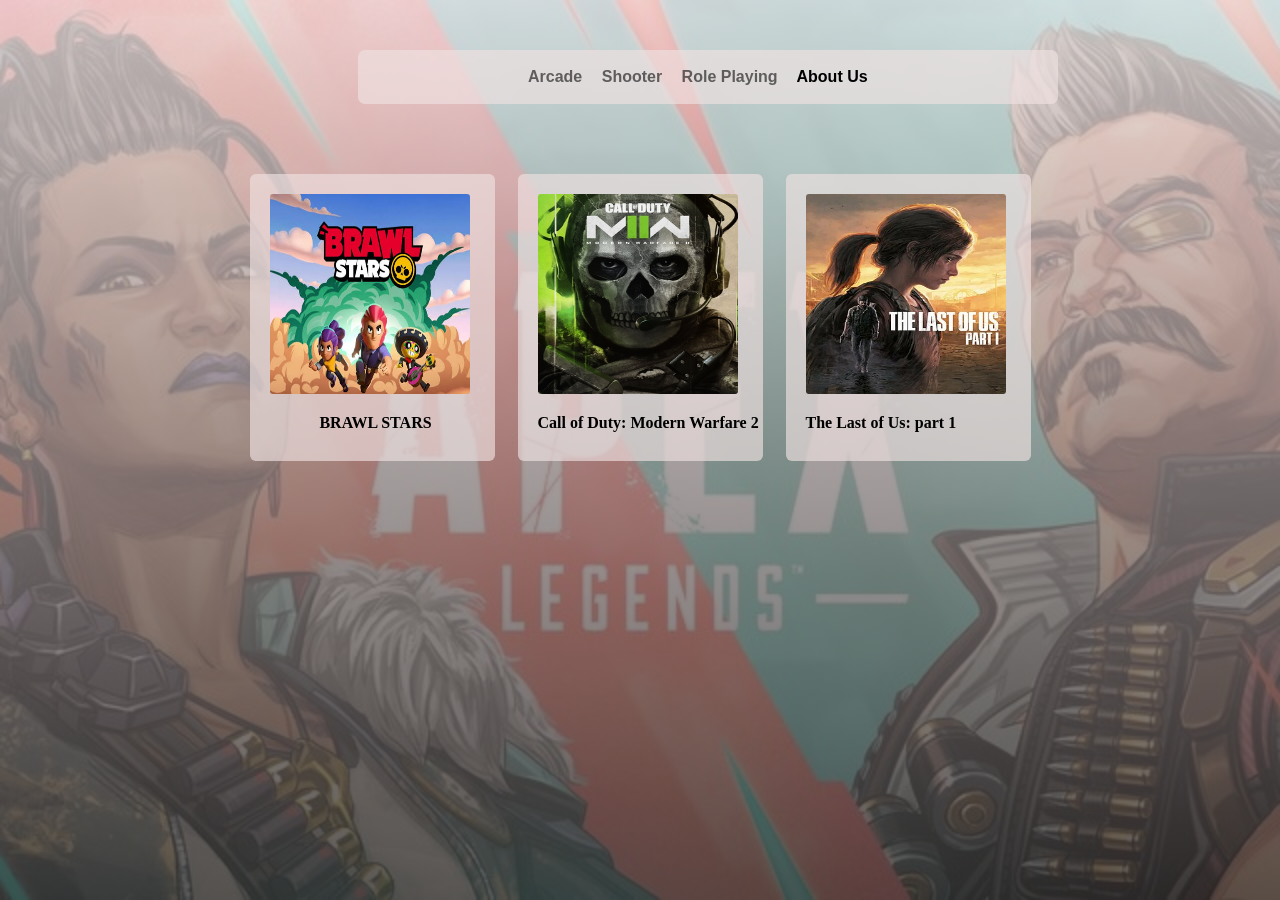
<file: WebDev/GamesSite/index.html>
<!DOCTYPE html>

<html>
    <head>
       <link rel="stylesheet" href="style.css">
    </head>
     
        <body>
            <div class="nav-bar">
                <span class="arcade">Arcade</span> 
                <span class="shooter">Shooter</span>
                <span class="role">Role Playing</span>
                <span class="about">About Us</span>
            </div>

            <div class="gamecards">
                <div class="tablets">
                    <span><img class="tablet-image" src="brawlstars.jpg" alt="brawlstars"> </span>
                    <p class="text">BRAWL STARS</p>
                </div>

                <div class="tablets">
                    <span> <img class="tablet-image" src="MW2.jpg" alt="COD MW2"> </span>
                    <p>Call of Duty: Modern Warfare 2</p>
                </div>

                 <div class="tablets">
                    <span> <img class="tablet-image" src="The_Last_of_Us_Part_I_cover.jpg" alt="Last of us 1"> </span>
                    <p>The Last of Us: part 1</p>
                </div>
                
            </div>  
           
        </body>
</html>
</file>
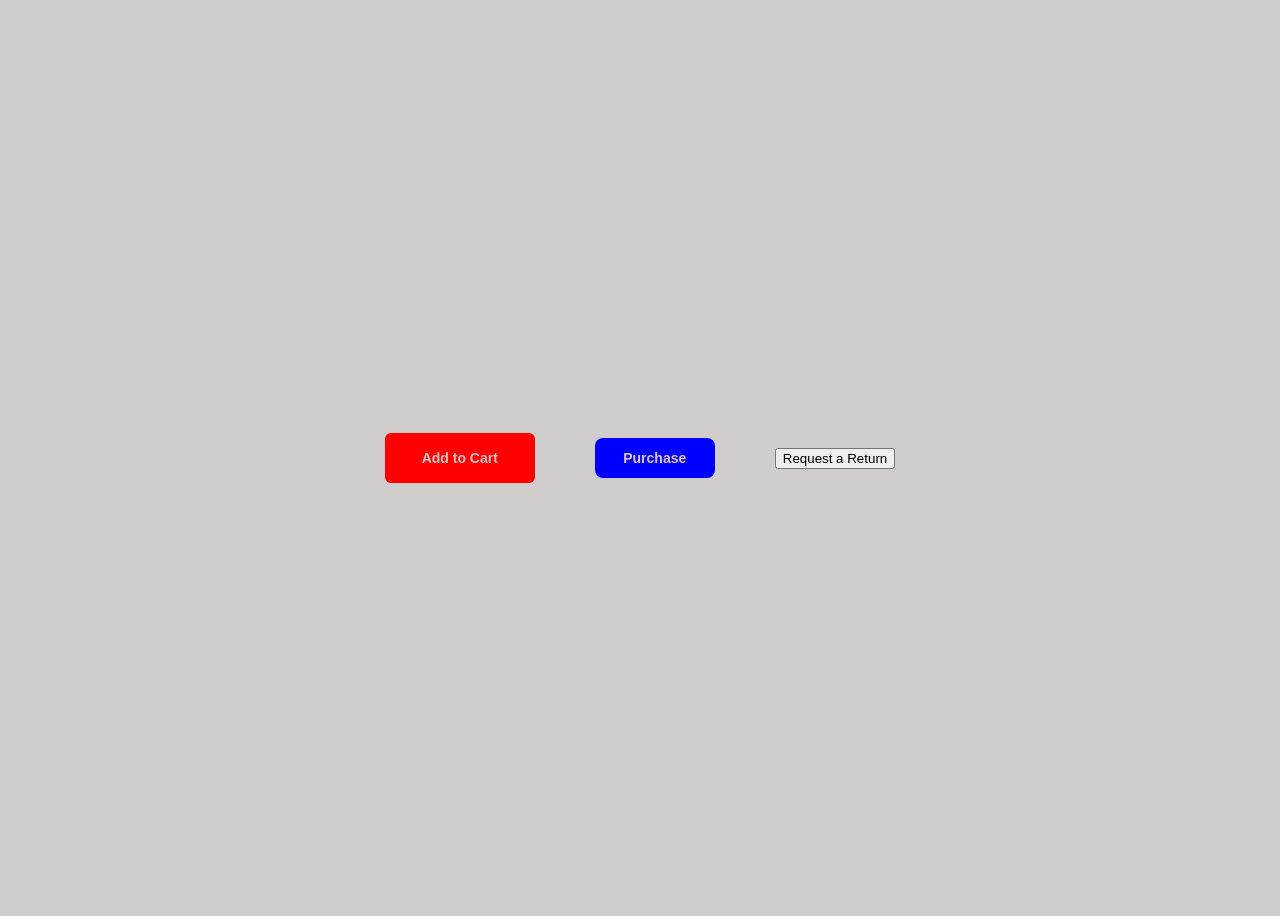
<file: WebDev/recall.html>
<!DOCTYPE html>

<html>
    <head>
        <title>
            Trying to Recall
        </title>
        <style>
                body{
                    background-color: rgba(182, 175, 175, 0.619);
                    display: flex;
                    justify-content: center; 
                    align-items: center;     
                    height: 100vh;
                }
                button{
                    margin: 30px;
                    cursor: pointer;
                    transition: width 0.15s, height 0.15s, background-colour 0.15s, color 0.15s, font-size 0.15s, font-weight 0.15s;
                }
                .add-to-cart-button{
                    border: none;
                    color: rgb(223, 198, 198);
                    border-radius: 6px;
                    background-color: red;
                    width: 150px;
                    height: 50px;
                    font-size: 14px;
                    font-weight: bold;
                }
                .add-to-cart-button:hover {
                    width: 175px;
                    height: 60px;
                    background-color: rgb(238, 22, 22);
                    transition-duration: 0.4s;
                    box-shadow: 5px 5px 10px rgba(19, 13, 13, 0.736);
                    font-size: 16px;
                    color: white;
                }
                .add-to-cart-button:active {
                    width: 170px;
                    height: 55px;
                    opacity: 0.8;
                }

                .purchase-button {
                    background-color: blue;
                    color: rgb(223, 198, 198);;
                    border: none;
                    width: 120px;
                    height: 40px;
                    border-radius: 8px;
                    font-size: 14px;
                    font-weight: bold;
                }
                .purchase-button:hover {
                    transition-duration: 0.4s;
                    width: 130px;
                    height: 50px;
                    background-color: rgb(16, 16, 237);
                    box-shadow: 5px 5px 10px rgba(19, 13, 13, 0.736);
                }
                
        </style>
    </head>
    <body>
        <button class="add-to-cart-button">Add to Cart</button>
        <button class="purchase-button">Purchase</button>
        <button class="peturn-button">Request a Return</button>
    </body>
</html>
</file>
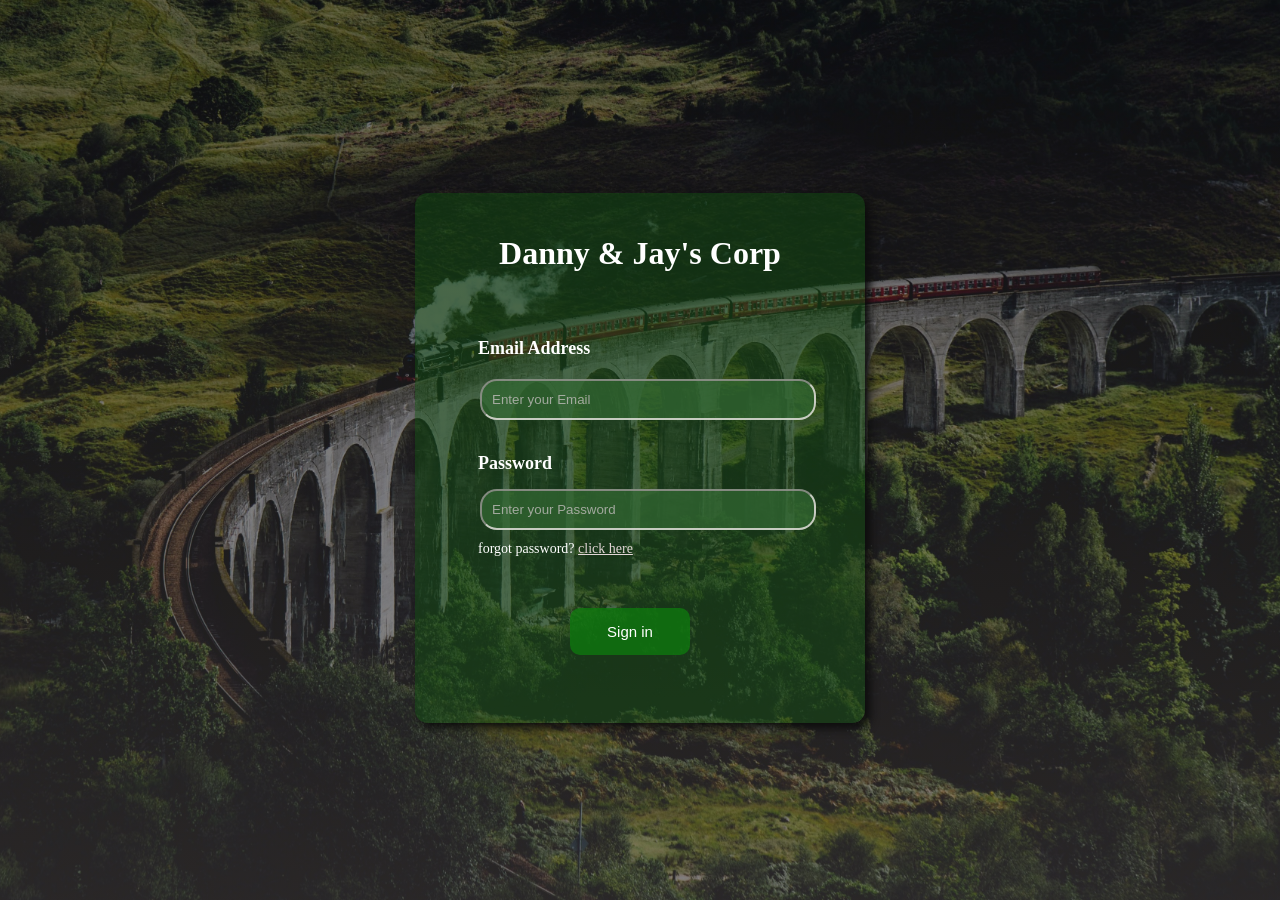
<file: WebDev/loginPage/structure.html>
<!DOCTYPE html>

<html>
    <head>
        <title>Danny & Jay's Corp</title>
       <link rel="stylesheet" href="style1.css">
    </head>
    <body>
        <div class="login-page">
            <h1 class="heading">Danny & Jay's Corp</h1>
            <label class="email" for="Email Address">Email Address</label>
            <input class="email-box" type="text" id="Email Address" name="Email Address" placeholder="Enter your Email">
            <label class="password" for="Password">Password</label>
            <input class="password-box" type="password" id="Password" name="Password" placeholder="Enter your Password">
            <p class="forgot-password">forgot password? <span class="reset">click here</span></p> 
            <button class="sign-in">Sign in</button>
            <!-- <p>Don't have an account? <span>Sign up</span></p> -->
        </div>
    </body>
</html>
</file>
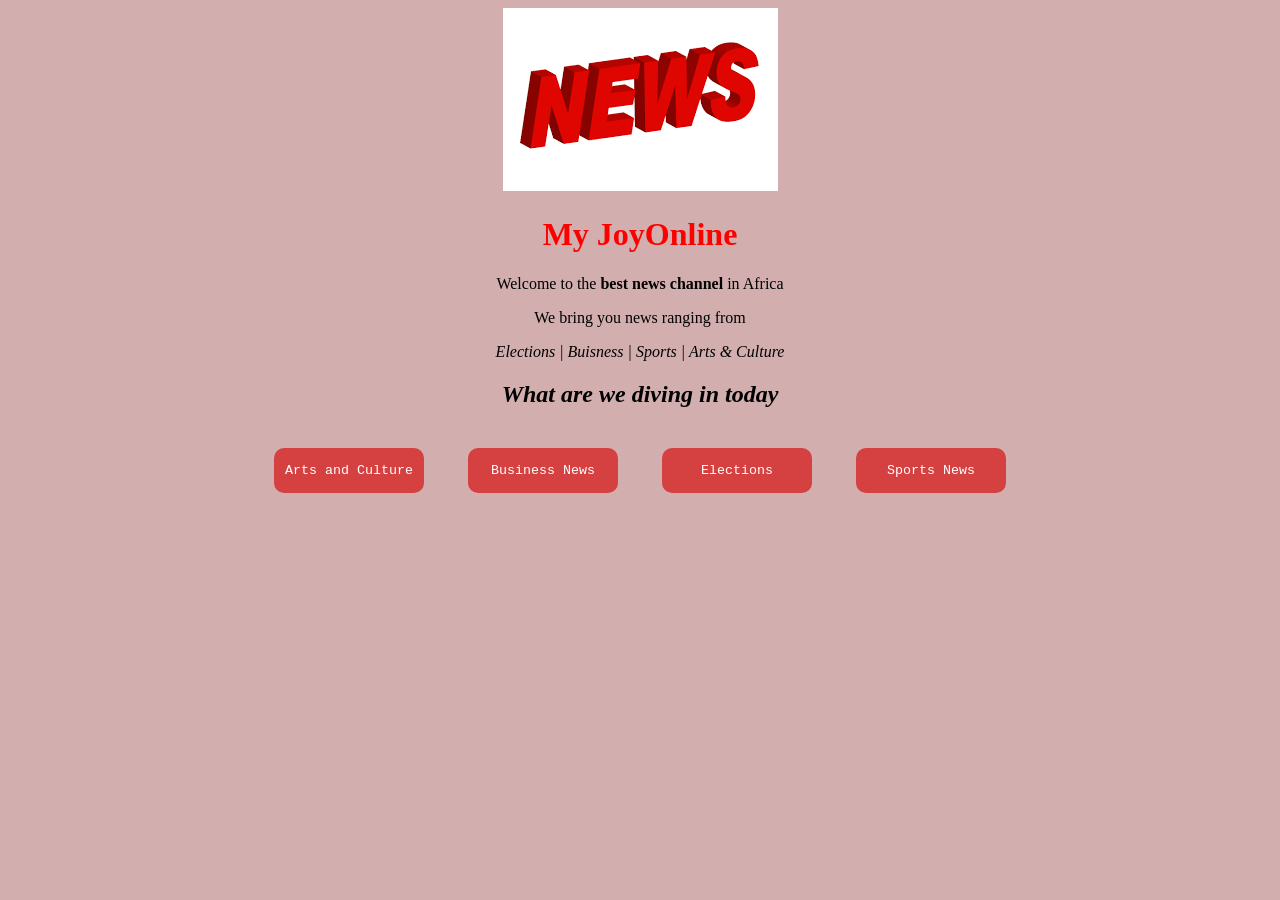
<file: WebDev/News Website/home.html>
<!Doctype html>

<html>
    <head>
        <title>My JoyOnline</title>
        <style>
            body {
                text-align: center;
                background: rgb(210, 174, 174);
            }
            h1 {
                color: red;
            }
            /* button {
                background: rgb(104, 76, 76);
                color: aliceblue;
                border-style: 2px groove black;
                padding: 10px;
                margin: 20px;
                cursor: pointer;
            } */
            button {
                background-color: rgb(213, 64, 64);
                color: white;
                margin: 20px;
                width: 150px;
                height: 45px;
                border: none;
                border-radius: 10px;
                cursor:pointer;
                font-family: 'Courier New', Courier, monospace;
                transition: width 0.15s, height 0.15s, background-colour 0.15s, color 0.15s, font-size 0.15s, font-weight 0.15s;
            }
            button:hover{
                transition-duration: 0.4s;
                background-color: red;
                width: 177px;
                height: 50px;
                font-size: 17px;
                font-weight: bold;
                box-shadow: 5px 5px 10px black;
            }
            button:active {
                opacity: 0.4;
            }
        </style>
    </head>
    <body>
        <img src="news.png" alt="Joy online">
        <h1>My JoyOnline</h1>
        <p>Welcome to the <strong>best news channel</strong> in Africa</p>
        <p>We bring you news ranging from</p>
        <p><em>Elections | Buisness | Sports | Arts & Culture</em></p>
        
        <h2><em>What are we diving in today</em></h2>
        <a href="https://www.myjoyonline.com/arts-culture/" target="_blank"><button>Arts and Culture</button></a>
        <a href="https://www.myjoyonline.com/business/" target="_blank"><button>Business News</button></a>
        <a href="https://myjoyonline.com/election/" target="_blank"><button>Elections</button></a>
        <a href="https://www.myjoyonline.com/sports/" target="_blank"><button>Sports News</button></a>
    </body>
</html>
</file>
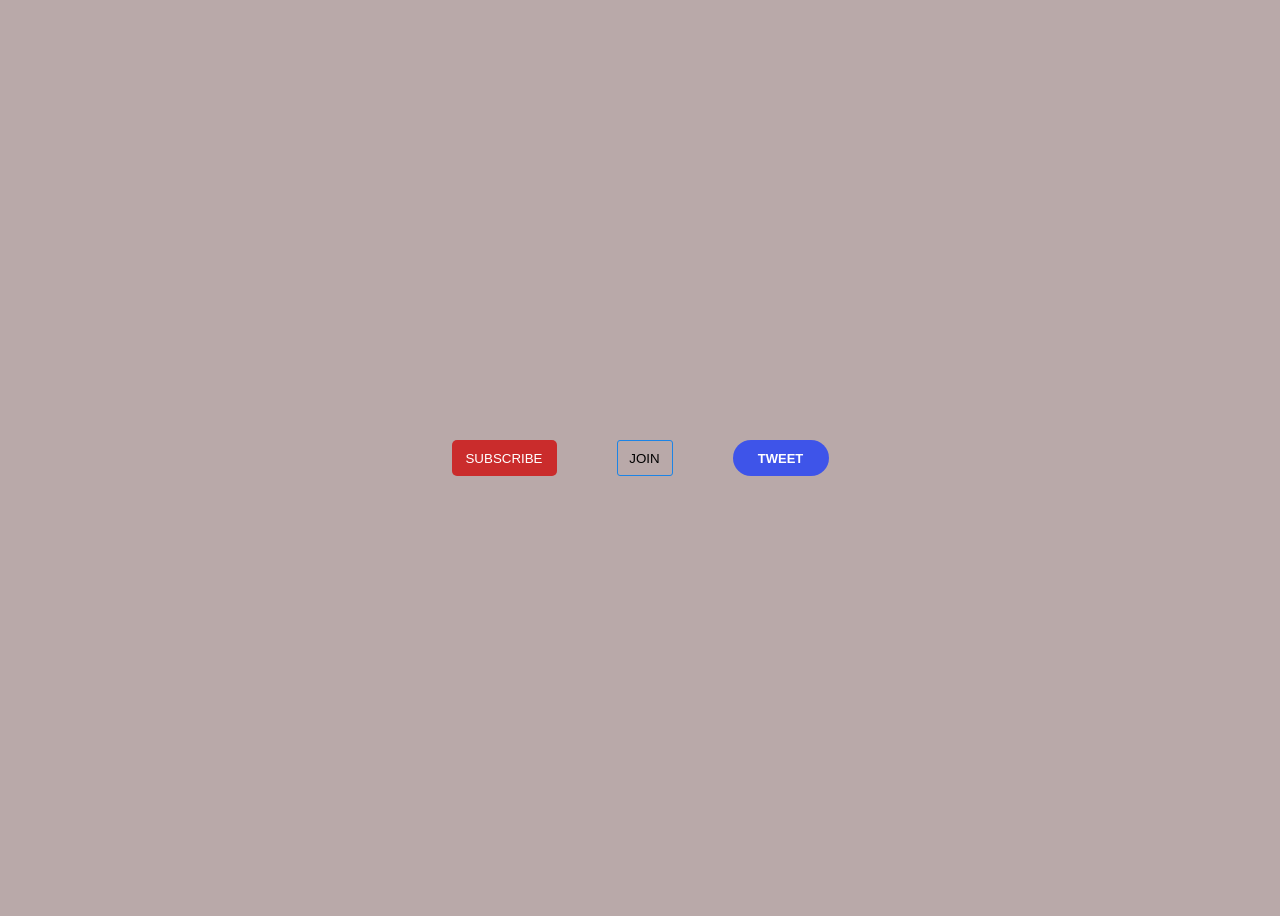
<file: WebDev/pagelayout/design.html>
<!DOCTYPE html>

<html>
    <title>
        Button
    </title>
    <style>
        body{
            background: rgb(185, 169, 169);
            display: flex;
            justify-content: center; 
            align-items: center;     
            height: 100vh; 
                    
            
        }
        button{
            margin: 40px;
            transition: width 0.15s, height 0.15s, background-colour 0.15s, color 0.15s, font-size 0.15s, font-weight 0.15s;
        }
        .subscribe-button {
            background-color: rgb(202, 44, 44);
            color: white;
            border-radius: 5px;
            height: 36px;
            width: 105px;
            border: none;
            cursor: pointer;
        }

        .join-button {
            width: 56px;
            height: 36px;
            border-color: rgb(28, 132, 230);
            background-color: rgb(185, 169, 169);
            border-radius: 3px;
            margin: 20px;
            cursor: pointer;
            border-style: solid;
            border-width: 1px;
            
        }

        .tweet-button {
            width: 96px;
            height: 36px;
            border-radius: 18px;
            background-color: rgb(62, 84, 233);
            color: white;
            border: none;
            cursor: pointer;
            font-weight: bold;
            font-size: 13px;

        }
        .tweet-button:hover {
            transition-duration: 0.4s;
            background-color: blue;
            width: 130px;
            height: 45px;
            box-shadow: 5px 5px 10px rgb(85, 75, 75);
        }
        .tweet-button:active{
            opacity: 0.4;
            height: 40px;
        }
        .subscribe-button:hover {
            transition-duration: 0.5s;
            background-color: red;
             width: 130px;
            height: 45px;
            box-shadow: 5px 5px 10px black;
        }
        .subscribe-button:active {
            opacity: 0.4;
            

        }
        .join-button:hover {
            transition-duration: 0.5s;
            background-color: rgb(185, 169, 169);
            border-color: blue;
            width: 130px;
            height: 45px;
            box-shadow: 5px 5px 10px black;
         

        }
        .join-button:active {
            opacity: 0.6;
        }
    </style>
    <body>
        <button class="subscribe-button">SUBSCRIBE</button>
        <button class="join-button">JOIN</button>
        <button class="tweet-button">TWEET</button>
    </body>
</html>
</file>
<file: WebDev/GamesSite/style.css>
body {
                background-image: 
                linear-gradient(rgba(240, 226, 226, 0.8), rgba(51, 46, 46, 0.8)), 
                url('apexlegends.jpg');
                background-repeat: no-repeat;
                background-position: center;
                background-size: cover;
                background-attachment: fixed;
            }
            .nav-bar{
                background-color: rgba(240, 226, 226, 0.652);
                padding-top: 18px;
                padding-bottom: 18px;
                font-family: Arial, Helvetica, sans-serif;
                font-weight: bold;
                border-radius: 7px;
                transition: background-color 0.15s, text-decoration 0.15s;
                margin-top: 50px;
                width: 700px;
                margin-left: 350px;
                transition: transform 0.2s;
            }
            .nav-bar:hover{
                transition-duration: 0.6;
                background-color: rgba(255, 255, 255, 0.663);
                transform: translateY(-5px);
            }

            .arcade{
                color: rgba(0, 0, 0, 0.581);
                padding-left: 170px;
                padding-right: 15px;
            }
            .arcade:hover{
                transition-duration: 0.2s;
                cursor: pointer;
                text-decoration: underline;
                color: black;
            }

            .shooter {
                color: rgba(0, 0, 0, 0.581);
                padding-right: 15px;
            }
            .shooter:hover{
                transition-duration: 0.2s;
                cursor: pointer;
                text-decoration: underline;
                color: black;
            }

            .role {
                color: rgba(0, 0, 0, 0.581);
                padding-right: 15px;
            }
            .role:hover{
                transition-duration: 0.2s;
                cursor: pointer;
                text-decoration: underline;
                color: black;
            }

            .about:hover{
               text-decoration: underline;
               cursor: pointer;
            }
            .gamecards {
                display: flex;
                justify-content: center;
                gap: 23px;
                font-weight: bold;
            }
            .tablets{
                width: 225px;
                margin-top: 70px;
                background-color: rgba(240, 226, 226, 0.652);
                padding-top: 20px;
                padding-left: 20px;
                cursor: pointer;
                transition: width 0.2s, box-shadow 0.2s, transform 0.2s, opacity 0.2s;
                border-radius: 6px;
            }
            .tablets:hover{
                transition-duration: 0.3s;
                background-color: rgba(255, 255, 255, 0.663);
                box-shadow: 3px 3px 4px rgba(240, 226, 226, 0.422);
                transform: translateY(-5px);
            }
            .tablets:active{
                width: 220px;
                transform: translate3d(1px,1px,1px);
                opacity: 0.8;
            }
            .text{
                text-align: center;
                color: black;
                font-weight: bold;
                padding-right: 13px;
                padding-bottom: 13px;
            }
            .tablet-image{
                width: 200px;
                height: 200px;
                border-radius: 3px;
            }
</file>
<file: WebDev/loginPage/style1.css>
body{
    background-image: linear-gradient(rgba(0, 0, 0, 0.532), rgba(51, 46, 46, 0.597)), url('background.jpg');
    background-repeat: no-repeat;
    background-position: center;
    background-size: cover;
    background-attachment: fixed;
    display: flex;
    justify-content: center;
    align-items: center;
    min-height: 100vh;
}

.login-page{
    background-color: rgba(16, 81, 16, 0.467);
    width: 450px;
    height: 530px;
    display: flex;
    border-radius: 13px;
    flex-direction: column;
    justify-content: center;
    color: white;
    transition: transform 0.15s;
    box-shadow: 5px 5px 10px rgb(12, 12, 12);
}
.login-page:hover{
    transition-duration: 0.4s;
    transform: translateY(-2px);
}

.heading{
    color: white;
    text-align: center;
    transform: translateY(-60px);
}

.email{
    font-weight: bold;
    font-size: 18px;
    transform: translateY(-70px);
    padding-left: 63px;
    margin-top: 55px;
}

.email-box{
   border-color: rgba(240, 233, 233, 0.792);
   border-radius: 17px;
   height: 35px;
   width: 320px;
   padding-left: 15px;
   margin-bottom: 20px;
   transform: translate(65px,-50px);
   background-color: rgba(50, 103, 50, 0.748);
   padding-left: 10px;
   color: #fff9f9;
}

.email-box::placeholder{
    color: rgba(198, 192, 192, 0.77);
}

.password{
    font-weight: bold;
    font-size: 18px;
    transform: translateY(-37px);
    padding-left: 63px;
}

.password-box{
   border-color: rgba(240, 233, 233, 0.792);
   border-radius: 17px;
   height: 35px;
   width: 320px;
   padding-left: 15px;
   transform: translate(65px,-22px);
   background-color: rgba(50, 103, 50, 0.748);
   padding-left: 10px;
   color: #fff9f9;
}

.password-box::placeholder{
    color: rgba(198, 192, 192, 0.77);
}

.sign-in{
    background-color: rgba(14, 121, 14, 0.789);
    width: 120px;
    height: 47px;
    color: white;
    border: none;
    border-radius: 10px;
    transform: translate(155px,12px);
    cursor: pointer;
    font-size: 15px;
    transition: height 0.2s, width 0.2s,background-color 0.1s;
}
.sign-in:hover{
    transition-duration: 0.4s;
    width: 125px;
    height: 52px;
    background-color: rgb(3, 117, 3);
}
.sign-in:active{
    width: 125px;
    height: 50px;
    opacity: 0.9;
}

.forgot-password{
    transform: translateY(-25px);
    padding-left: 63px;
    font-size: 14px;
    
}
.reset{
    text-decoration: underline;
    color: rgb(226, 214, 214);
    cursor: pointer;
}

input:focus{
    outline:none;
    border:2px solid lime;
}
</file>
